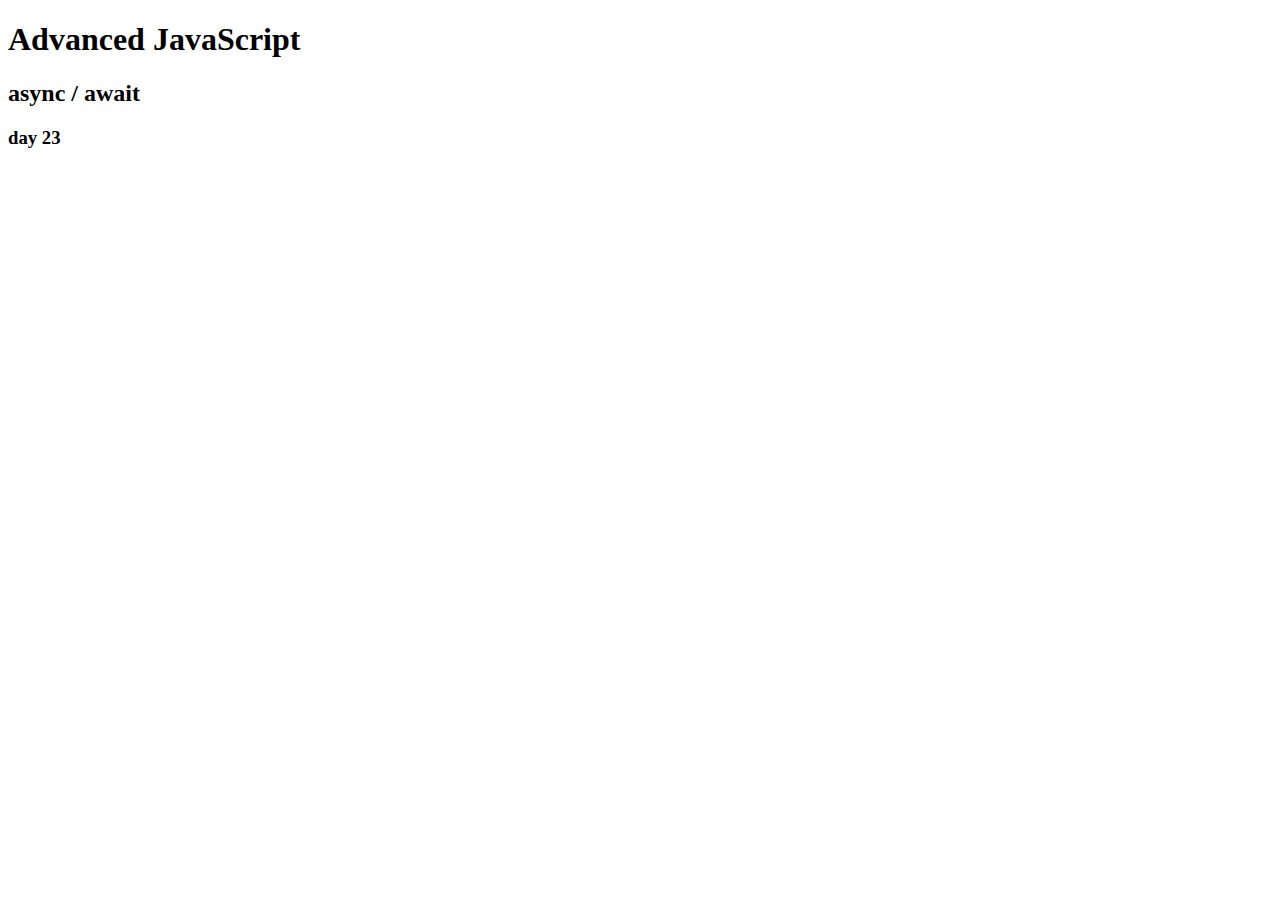
<file: Advanced javascript/day 23/index.html>
<!DOCTYPE html>
<html lang="en">
<head>
    <meta charset="UTF-8">
    <meta name="viewport" content="width=device-width, initial-scale=1.0">
    <title>Advanced javascript</title>
</head>
<body>
    <h1>Advanced JavaScript</h1>
    <h2> async / await </h2>
    <h3>day 23</h3>
    <script src="one.js"></script>
</body>
</html>
</file>
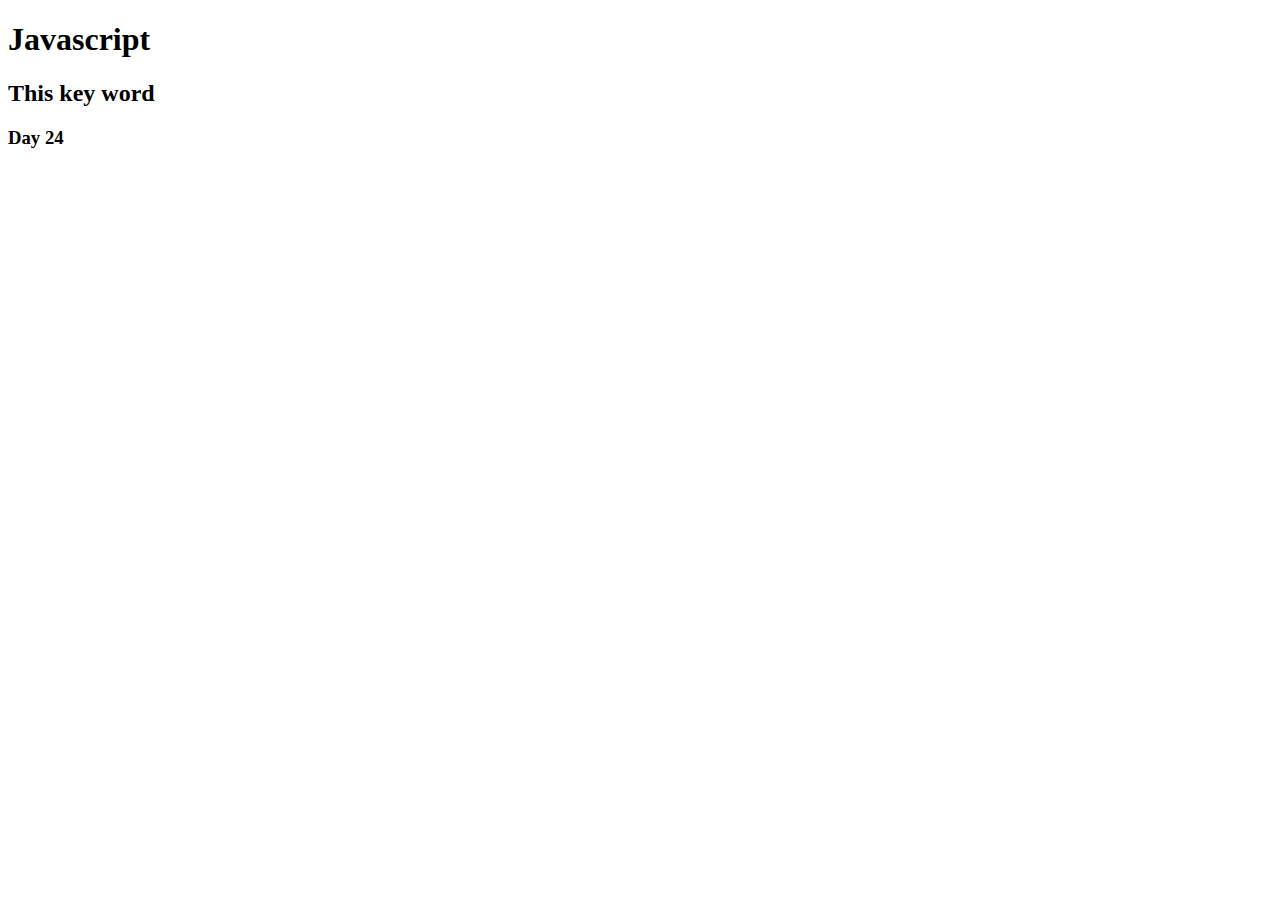
<file: Advanced javascript/day 24/index.html>
<!DOCTYPE html>
<html lang="en">
<head>
    <meta charset="UTF-8">
    <meta name="viewport" content="width=device-width, initial-scale=1.0">
    <title>This key word</title>
</head>
<body>
    <h1>Javascript</h1>
    <h2> This key word</h2>
    <h3>Day 24</h3>
   

   
    <script src="index.js"></script>
</body>
</html>
</file>
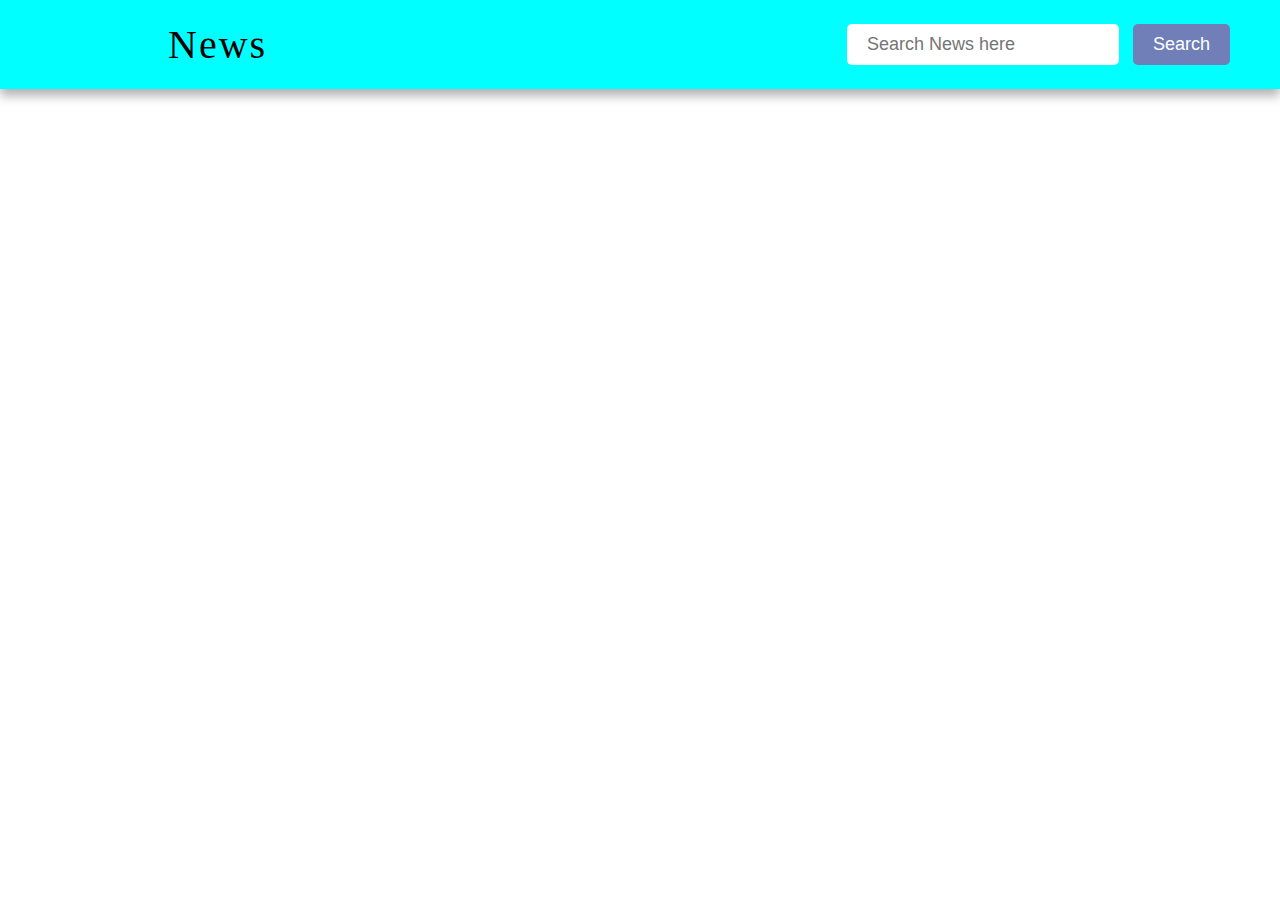
<file: Advanced javascript/News search App/index.html>
<!DOCTYPE html>
<html lang="en">
<head>
    <meta charset="UTF-8">
    <meta name="viewport" content="width=device-width, initial-scale=1.0">
    <title>News Api project</title>
    <link rel="stylesheet" href="style.css">
</head>
<body>

<nav>
    <div class="navbar obj-width">
        <a href="index.html" class="logo">News</a>
        <div class="search-container">
           <input type="text" name="" id="search-input" placeholder="Search News here"> 
           <button type="button" id = "search-button">Search</button>
        </div>
    </div>
</nav>
<main id="blog-container" class="obj-width">
    <!-- <div class="blog-post">
        <img src="placeholder.png"alt="placeholder 1">
        <h2>This is a title</h2>
        <p>Lorem ipsum dolor sit amet consectetur adipisicing elit. Id libero blanditiis nostrum corrupti aut assumenda nobis, ea pariatur sunt enim modi sed tempore qui ut tempora possimus distinctio laboriosam voluptate.</p>
    </div>
    <div class="blog-post">
        <img src="placeholder.png"alt="placeholder 1">
        <h2>This is a title</h2>
        <p>Lorem ipsum dolor sit amet consectetur adipisicing elit. Id libero blanditiis nostrum corrupti aut assumenda nobis, ea pariatur sunt enim modi sed tempore qui ut tempora possimus distinctio laboriosam voluptate.</p>
    </div>
    <div class="blog-post">
        <img src="placeholder.png"alt="placeholder 1">
        <h2>This is a title</h2>
        <p>Lorem ipsum dolor sit amet consectetur adipisicing elit. Id libero blanditiis nostrum corrupti aut assumenda nobis, ea pariatur sunt enim modi sed tempore qui ut tempora possimus distinctio laboriosam voluptate.</p>
    </div>
    <div class="blog-post">
        <img src="placeholder.png"alt="placeholder 1">
        <h2>This is a title</h2>
        <p>Lorem ipsum dolor sit amet consectetur adipisicing elit. Id libero blanditiis nostrum corrupti aut assumenda nobis, ea pariatur sunt enim modi sed tempore qui ut tempora possimus distinctio laboriosam voluptate.</p>
    </div> -->
</main> 

    <script src="app.js"></script>
</body>
</html>
</file>
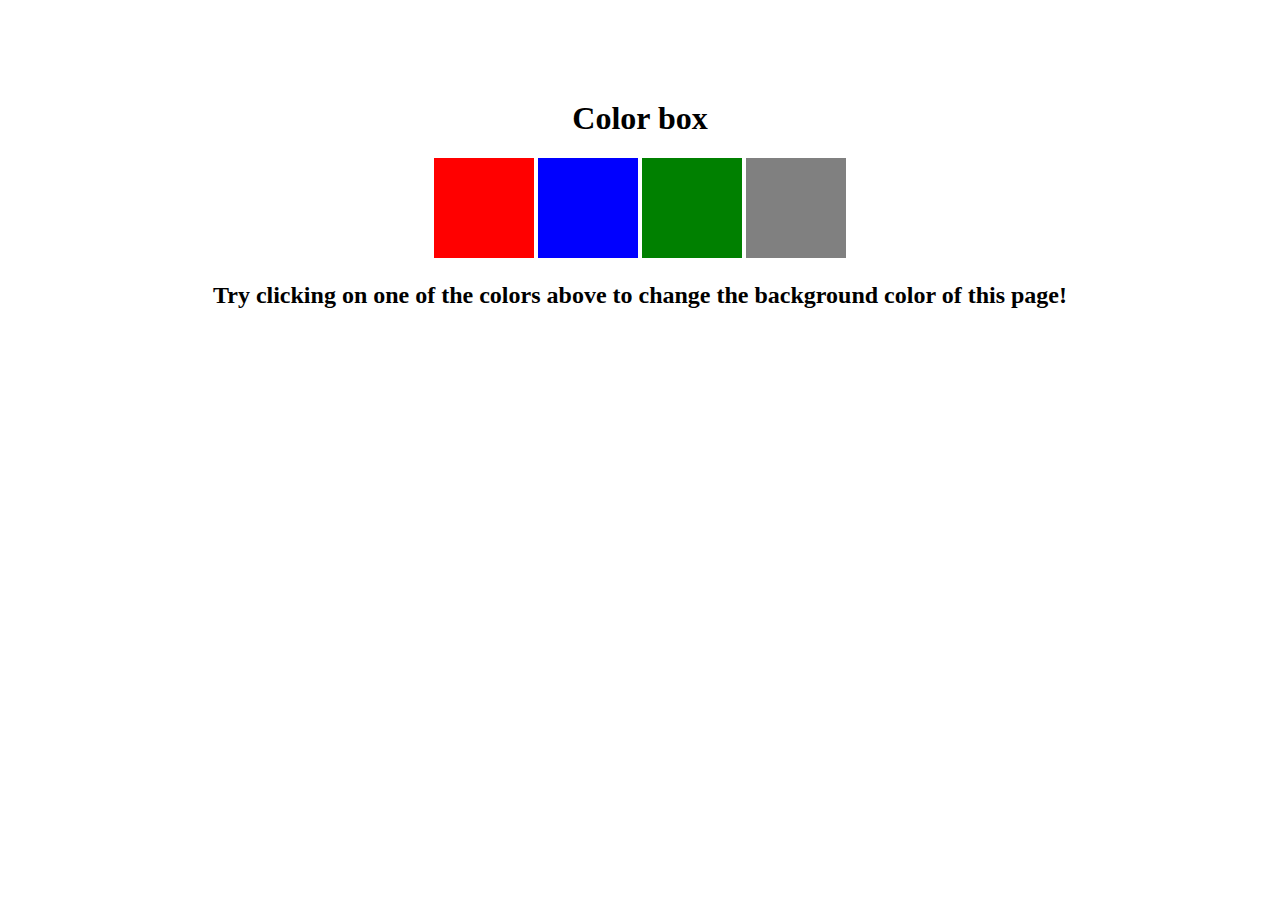
<file: Advanced javascript/project 1 colorchanger/index.html>
<!DOCTYPE html>
<html lang="en">
<head>
    <meta charset="UTF-8">
    <meta name="viewport" content="width=device-width, initial-scale=1.0">
    <title>Project 1  color changer</title>
    <link  rel="stylesheet" href="style.css">
</head>
    <div class="home">
        <h1>Color box</h1>  
    <div class="button" id = "red"></div>
    <div class="button" id = "blue"></div>
    <div class="button" id = "green"></div>
    <div class="button" id = "grey"></div>
    <h2> 
        Try clicking on one of the colors above to change the background color of this page! 
    </h2>
</div>
    <script src="one.js"></script>
</body>
</html>
</file>
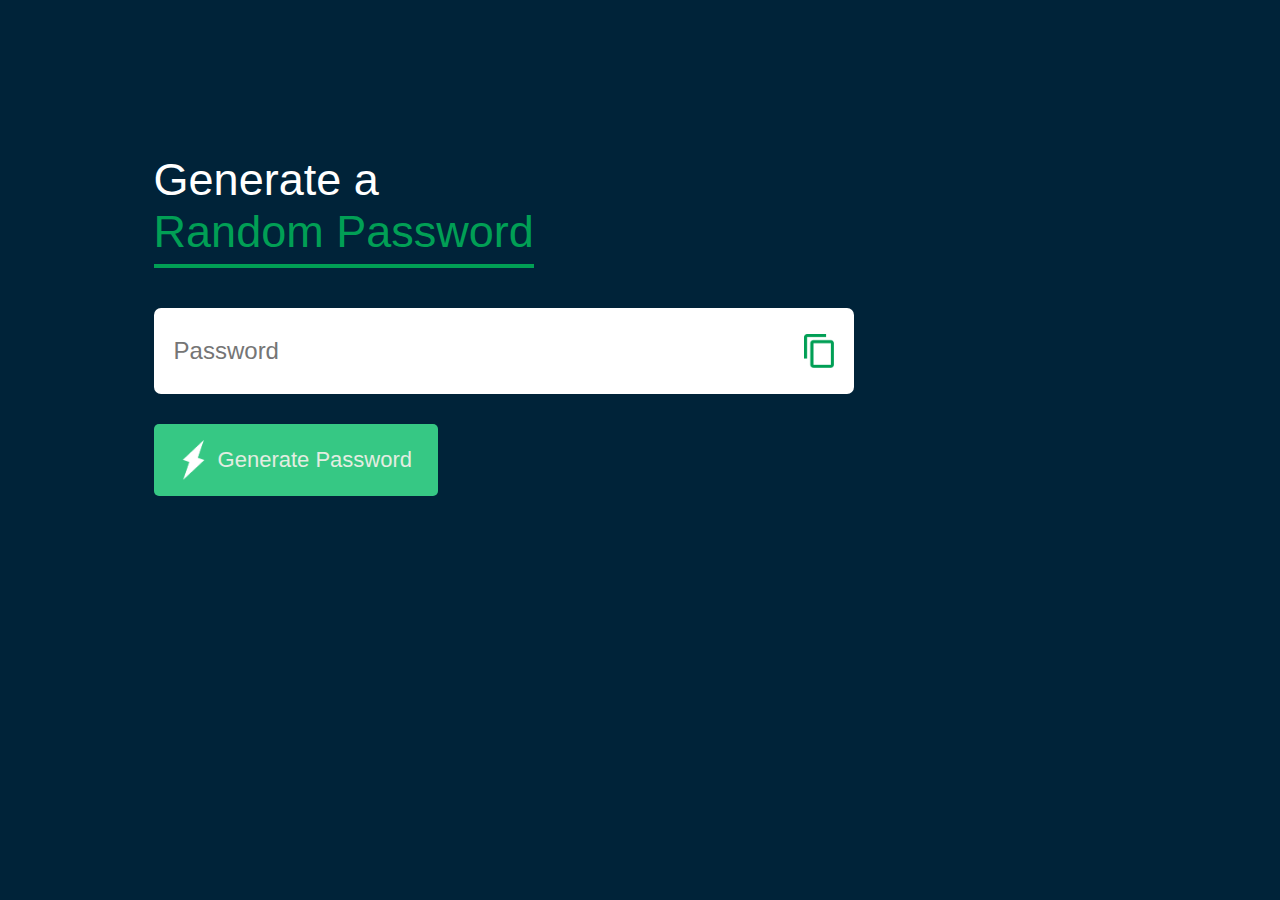
<file: Advanced javascript/Random password Generator/index.html>
<!DOCTYPE html>
<html lang="en">
<head>
    <meta charset="UTF-8">
    <meta name="viewport" content="width=device-width, initial-scale=1.0">
    <title>Random password Generator</title>
    <link rel="stylesheet" href="style.css">
</head>
<body>
   <div class="container">
    <h2> Generate a <br><span>Random Password</span></h2>
    <div class="display">
        <input type="text" id="password" placeholder="Password">
        <img src="images 4/copy.png">

    </div>
    <button onclick="createpassword()"><img src="images 4/generate.png" >Generate Password</button>
   </div> 
   <script src="script.js"></script>
</body>
</html>
</file>
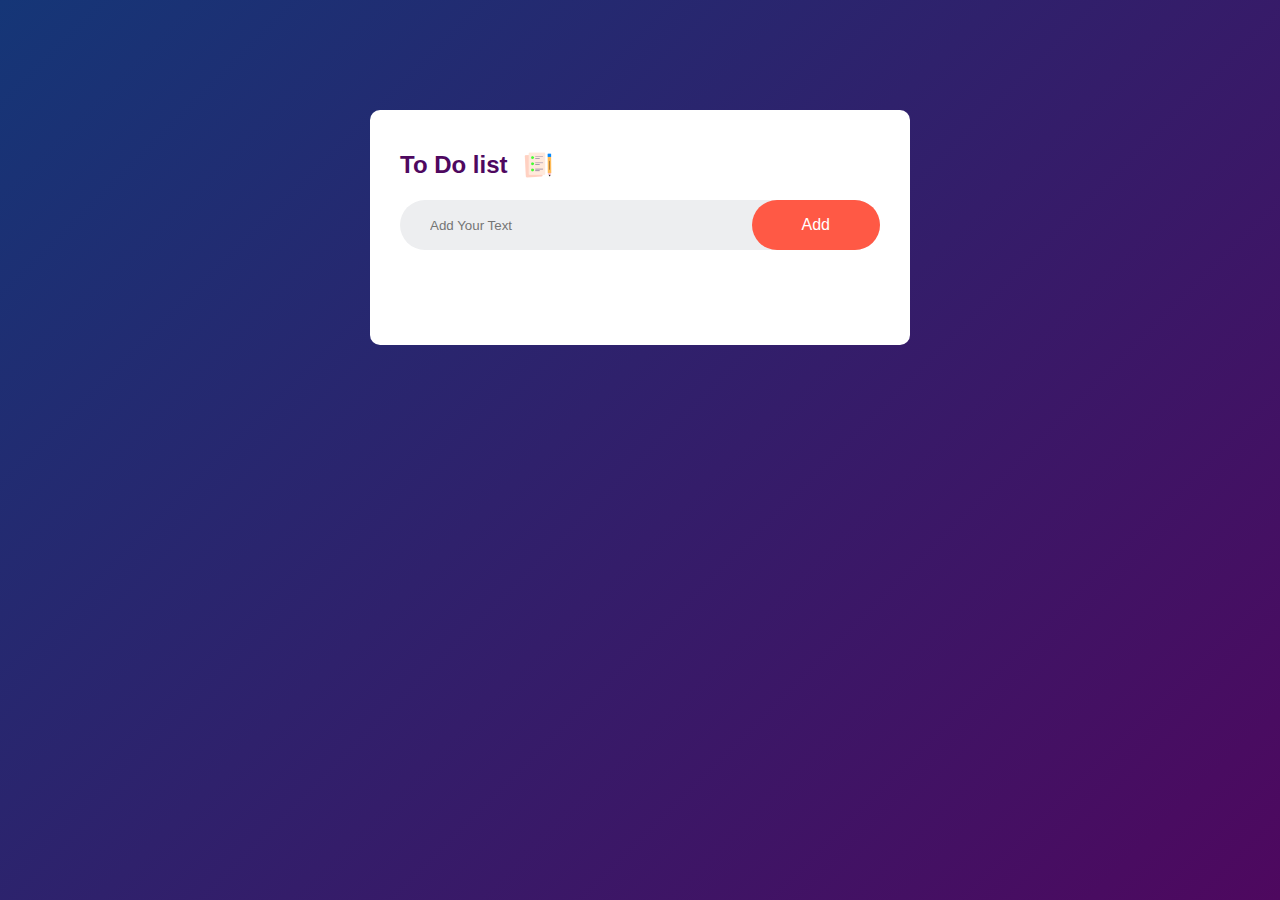
<file: Advanced javascript/To-do-list app/index.html>
<!DOCTYPE html>
<html lang="en">
<head>
    <meta charset="UTF-8">
    <meta name="viewport" content="width=device-width, initial-scale=1.0">
    <title>To Do App </title>
    <link rel="stylesheet" href="style.css">
</head>
<body>
    <div class="container">
        <div class="todo-app">
            <h2>To Do list <img src="images 3/icon.png"></h2>
            <div class="row">
                <input type="text" id = "input-box" placeholder="Add Your Text">
                <button onclick= "addTask()">Add</button>
            </div>
            <ul  id="list-container">
                <!-- <li class="checked">Task 1</li>
                <li>Task 2</li>
                <li>Task 3</li> -->
            </ul>
            </div>

    </div>
    <script src="script.js"></script>
</body>
</html>
</file>
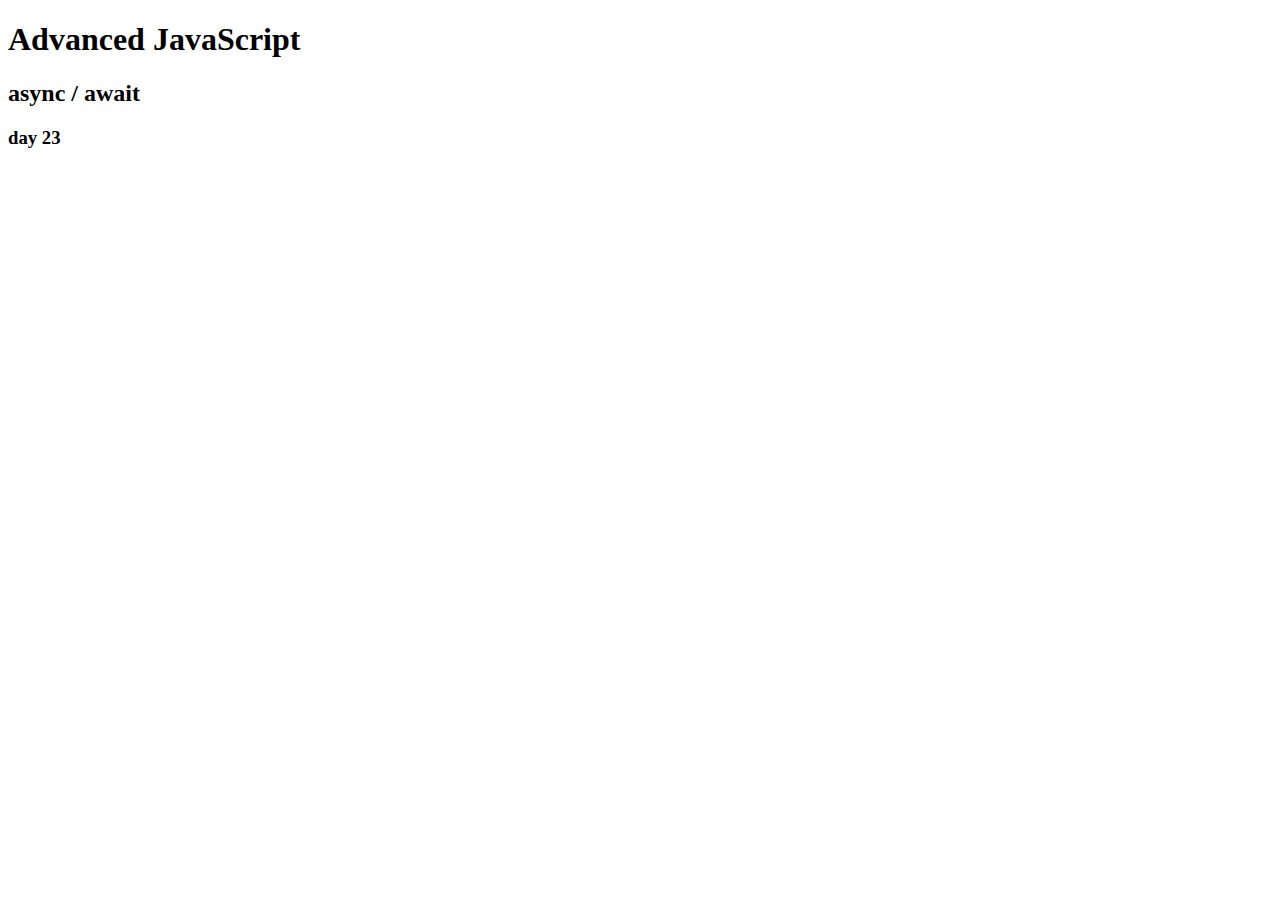
<file: Advanced javascript/ day 23 async/await/index.html>
<!DOCTYPE html>
<html lang="en">
<head>
    <meta charset="UTF-8">
    <meta name="viewport" content="width=device-width, initial-scale=1.0">
    <title>Advanced javascript</title>
</head>
<body>
    <h1>Advanced JavaScript</h1>
    <h2> async / await </h2>
    <h3>day 23</h3>
    <script src="promise_api.js"></script>
</body>
</html>
</file>
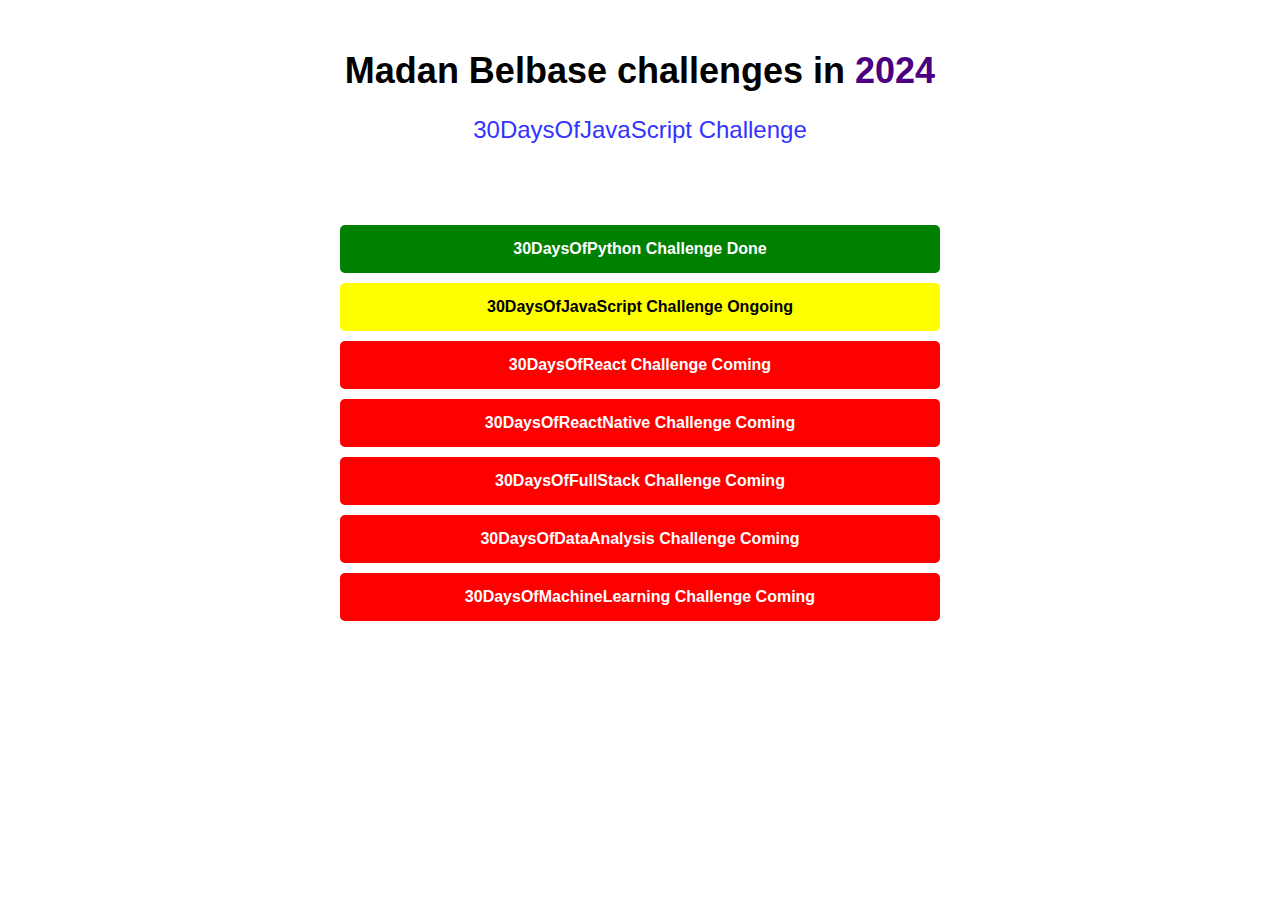
<file: Advanced javascript/day 24 dom day 1/Exercise /index.html>
<!DOCTYPE html>
<html lang="en">
<head>
    <meta charset="UTF-8">
    <meta name="viewport" content="width=device-width, initial-scale=1.0">
    <title>Document</title>
    <link rel="stylesheet", href="style.css">
</head>
<body>
    <h1>Madan Belbase challenges in <span class="year">2024</span></h1>
    <a href="#">30DaysOfJavaScript Challenge</a>
    <div class="date" id="dateTime">october 7, 2024 10:53:11</div>

    <ul class="challenge-list">
        <li class="challenge done">30DaysOfPython Challenge Done</li>
        <li class="challenge ongoing">30DaysOfJavaScript Challenge Ongoing</li>
        <li class="challenge coming">30DaysOfReact Challenge Coming</li>
        <li class="challenge coming">30DaysOfReactNative Challenge Coming</li>
        <li class="challenge coming">30DaysOfFullStack Challenge Coming</li>
        <li class="challenge coming">30DaysOfDataAnalysis Challenge Coming</li>
        <li class="challenge coming">30DaysOfMachineLearning Challenge Coming</li>
    </ul>
    <script src="dom.js"></script>
</body>
</html>
</file>
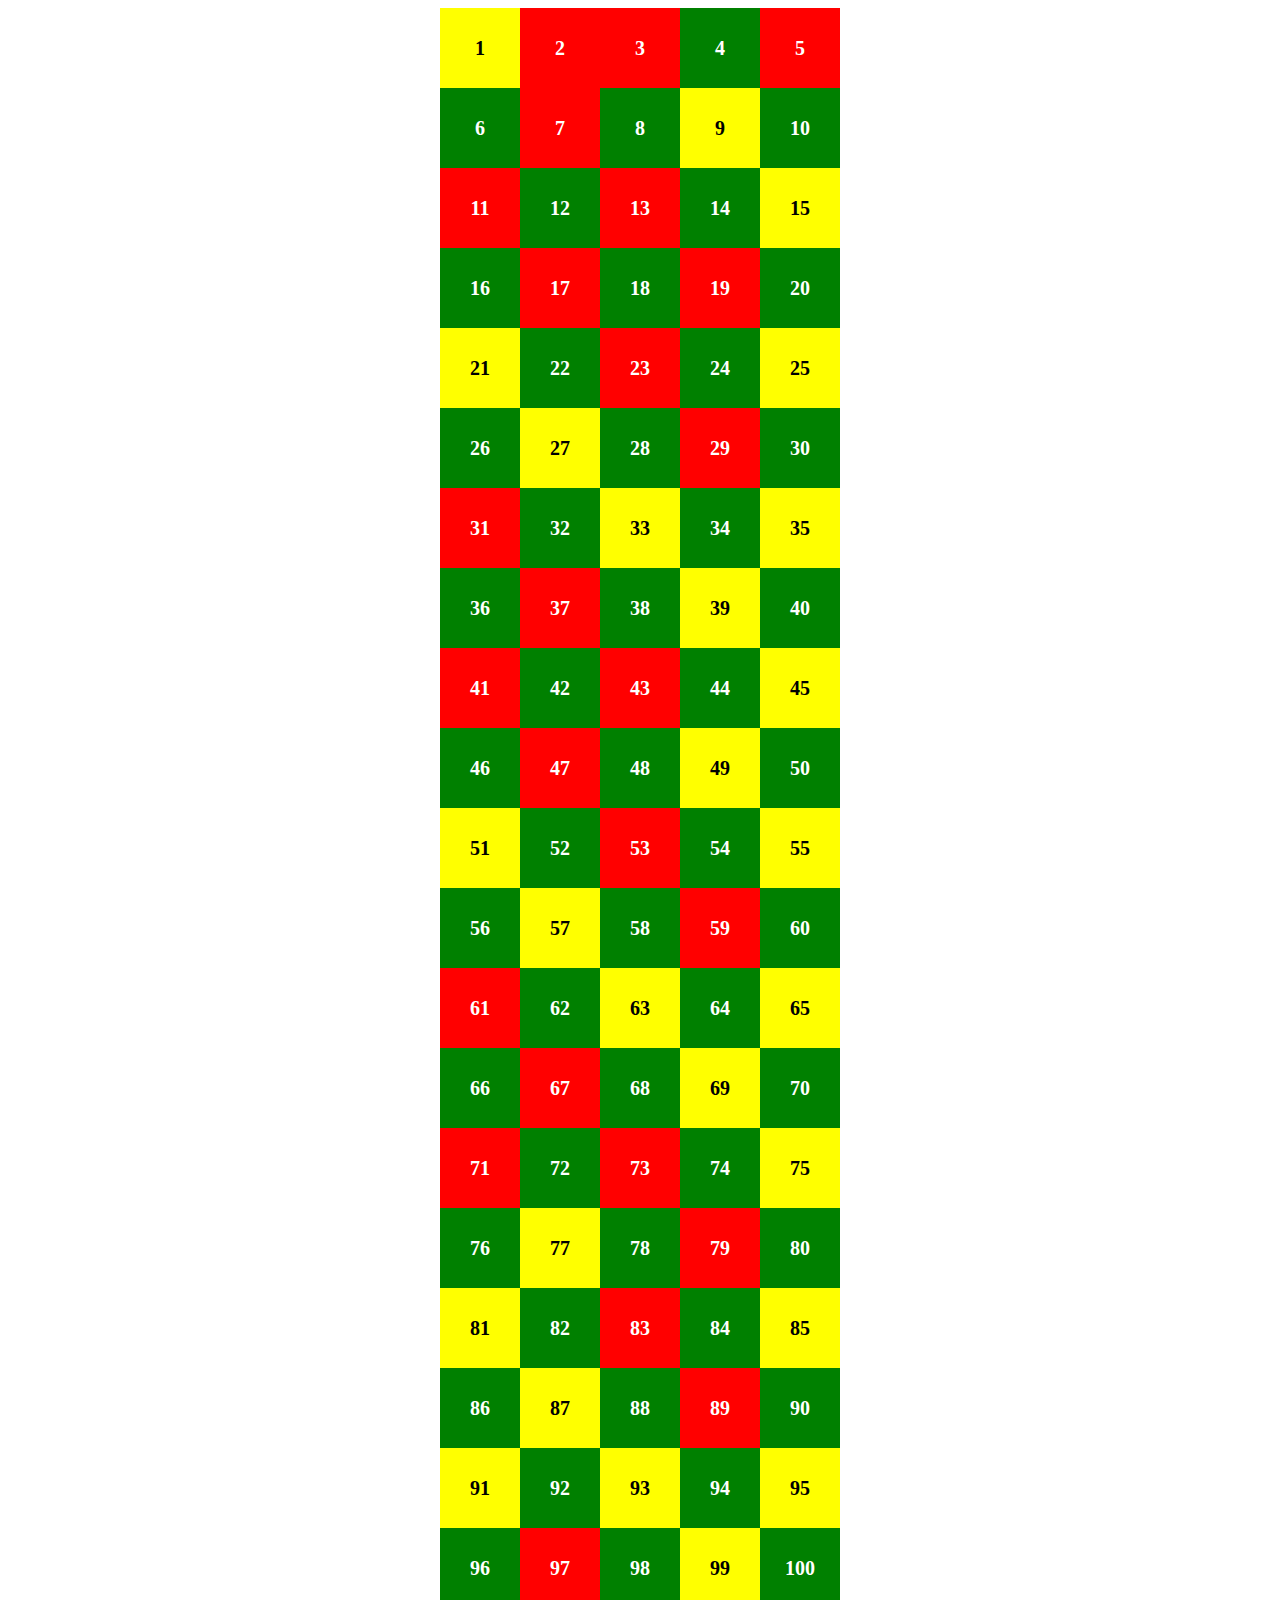
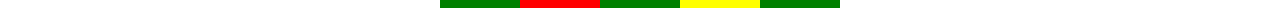
<file: Advanced javascript/day 25 dom day 2/Exercise 1/index.htm>
<!DOCTYPE html>
<html>

<head>
    <title>Document Object Model:30 Days Of JavaScript</title>
</head>

<link  href="style2.css" rel="stylesheet">

<body>
<div id = "container"></div>
<script src="dom2.js"></script>
</body>

</html>
</file>
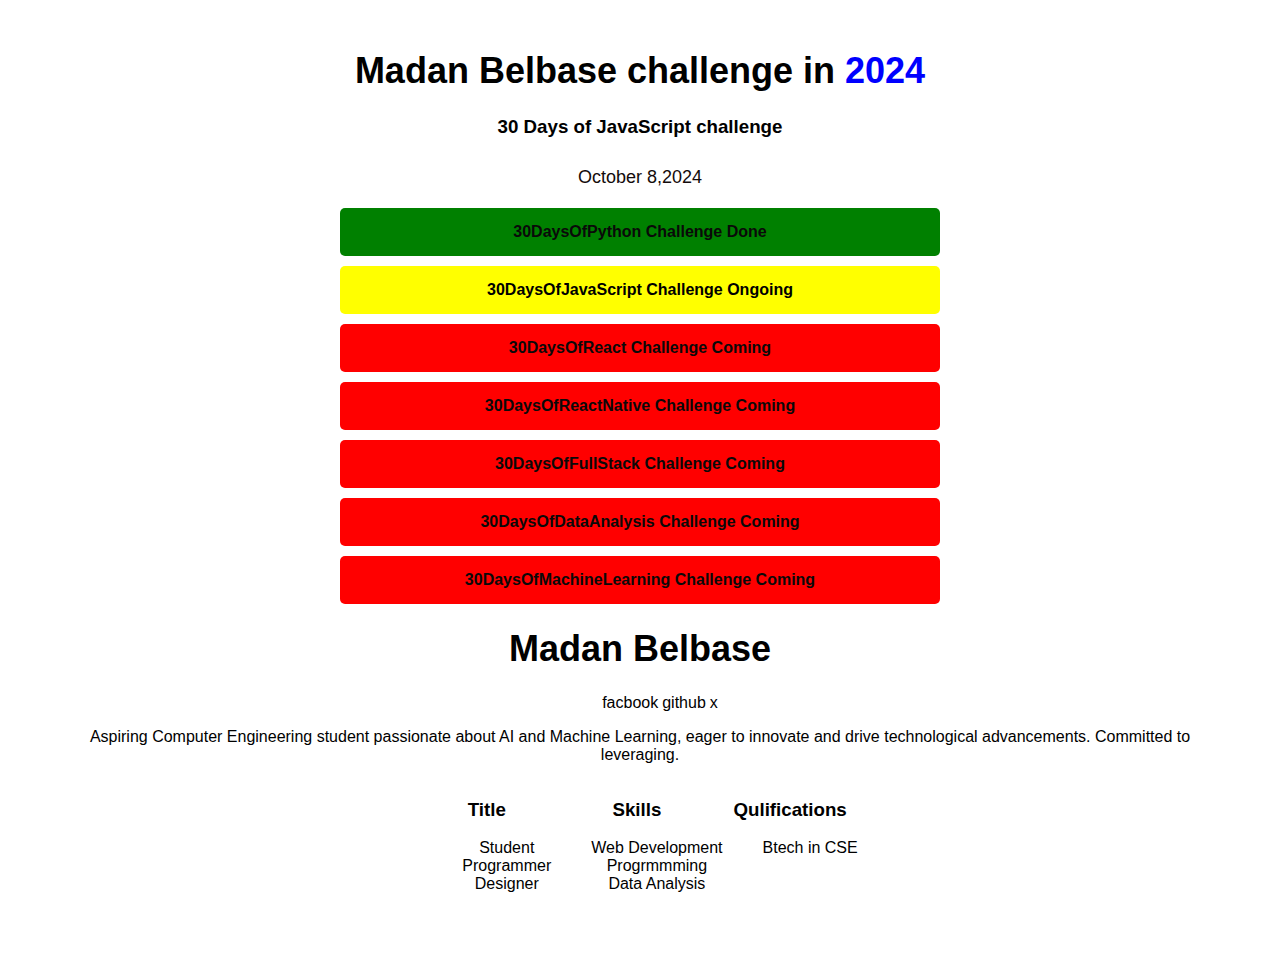
<file: Advanced javascript/day 25 dom day 2/Exercise 2/index.html>
<!DOCTYPE html>
<html lang="en">
  <head>
    <meta charset="UTF-8" />
    <meta name="viewport" content="width=device-width, initial-scale=1.0" />
    <title>Mini project</title>
    <link rel="stylesheet" href="style.css" />
  </head>
  <body>
    <h1>Madan Belbase challenge in <span class="year">2024</span></h1>
    <h3>30 Days of JavaScript challenge</h3>
    <div class="date" id ="dateTime">October 8,2024</div>
    <ul class="challenge-list">
      <li class="challenge done" >30DaysOfPython Challenge Done</li>
      <li class="challenge ongoing">30DaysOfJavaScript Challenge Ongoing</li>
      <li class="challenge coming">30DaysOfReact Challenge Coming</li>
      <li class="challenge coming">30DaysOfReactNative Challenge Coming</li>
      <li class="challenge coming">30DaysOfFullStack Challenge Coming</li>
      <li class="challenge coming">30DaysOfDataAnalysis Challenge Coming</li>
      <li class="challenge coming">30DaysOfMachineLearning Challenge Coming</li>
    </ul>

    <div class="section2">
      <h1>Madan Belbase</h1>
      <ul class="social-media">
        <li>facbook</li>
        <li>github</li>
        <li>x</li>
      </ul>
      <p>
        Aspiring Computer Engineering student passionate about AI and Machine
        Learning, eager to innovate and drive technological advancements.
        Committed to leveraging.
      </p>
    </div>
    <div class="last-section">
      <div class="div1">
        <h3>Title</h3>
        <ul class="title">
          <li>Student</li>
          <li>Programmer</li>
          <li>Designer</li>
        </ul>
      </div>

      <div class="div2">
        <h3>Skills</h3>
        <ul class="skills">
          <li>Web Development</li>
          <li>Progrmmming</li>
          <li>Data Analysis</li>
        </ul>
      </div>

      <div class="div3">
        <h3>Qulifications</h3>
        <ul class="qulifications">
          <li>Btech in CSE</li>
        </ul>
      </div>

      <div class="keywords"></div>
    </div>
   <script src="script.js"></script>
  </body>
</html>
</file>
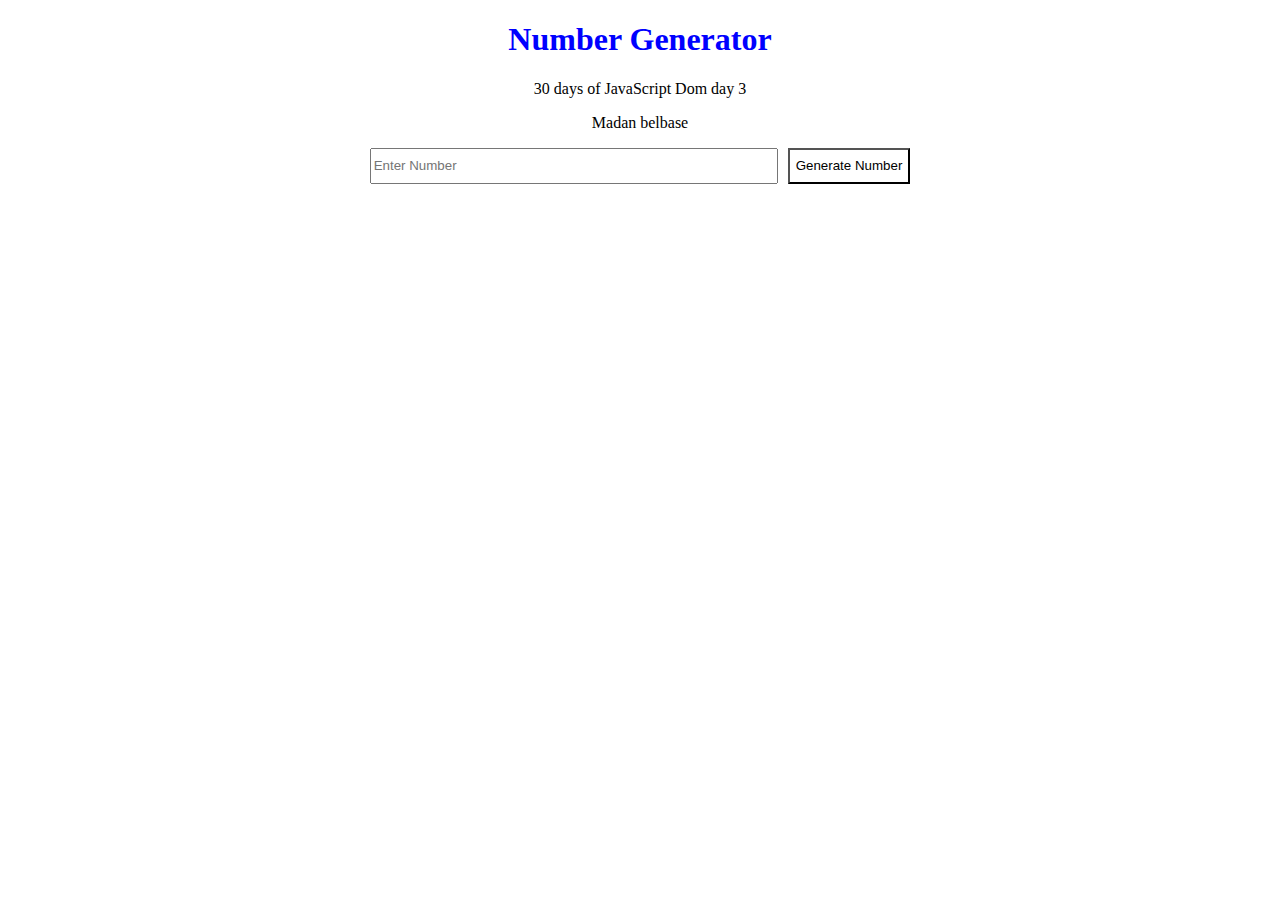
<file: Advanced javascript/day 26/Exercise 1/index.htm>
<!DOCTYPE html>
<html lang="en">
<head>
    <meta charset="UTF-8">
    <meta name="viewport" content="width=device-width, initial-scale=1.0">
    <title>Excrise 1  addEventListener</title>
    <link rel="stylesheet" href="one.css">
</head>
<body>
    <h1>Number Generator</h1>
    <p>30 days of  JavaScript Dom day 3</p>
    <p>Madan belbase</p>
<div class="section-1">
    <input type="number" id="numberInput" name="numberInput" min="1" placeholder="Enter Number ">
    <button  onclick="clickMe()" id="number-container"> Generate Number</button>
</div>
<script  src="two.js"></script>
</body>
</html>
</file>
<file: Advanced javascript/News search App/style.css>
*{
    padding: 0;
    margin: 0;
    box-sizing: border-box;
}
body{
    position: relative;

    
    }
/* global css */
.obj-width{
    max-width: 1200px;
    margin: auto;
}


nav {
    background-color: aqua;
    box-shadow: 0 7px 10px rgba(0, 0, 0, 0.3);
}
.navbar{
    display: flex;
    justify-content: space-between;
    align-items: center;
    padding: 1.3rem 0;
}
.navbar .logo
{
    color: #0b0202;
    font-size: 2.5rem;
    text-decoration: none;
    letter-spacing: 2px;
    margin-left: 8rem;
}
#search-input
{
    max-width: 400px;
    padding: 10px 20px;
    border: none;
    border-radius: 5px;
    font-size: 18px;
    color: #333;
}

#search-button
{
    padding: 10px 20px;
    background-color: #707fb7;
    color: #fff;
    border: none;
    border-radius: 5px;
    margin-left: 10px;
    font-size: 18px;
    margin-right: 10px;
}
#blog-container{
    padding: 3rem 0;
    display: flex;
    justify-content: flex-start;
    align-items: flex-start;
    flex-wrap: wrap;
}
.blog-post {
    width: 280px;
    border: 1px solid  #2d4c50;
    border-radius: 10px;
    cursor: pointer;
    padding: 1rem;
    margin: 1rem;
}
.blog-post:hover{
    box-shadow: 4px 4px 10px rgba(0, 0, 0, 0.1);
}

.blog-post img{
    width: 100%;
    height: 280px;
    object-fit: cover;
    border-radius: 10px 10px 0 0;
    margin-bottom: 1rem;
}

.blog-post h2{
    color: #141414;
    font-size: 1.7rem;
    font-size: 500;
}
.blog-post p{
    color: #333;
    padding-top: 0.8rem;
    font-size: 1.2rem;
    margin-bottom: 1rem;
    }

@media(max-width:590px){
     nav {
        padding: 0 20px;
     }
    
    
    .navbar .logo{
        font-size: 1.8rem;
    }
    #search-input{
        width: 150px;
        padding: 10px 10px;

    }
    .blog-post
    {
        width: 100%;
    }
}
</file>
<file: Advanced javascript/project 1 colorchanger/style.css>
.home{
    margin: 100px auto 100px;
    width: 80%;
    text-align: center;
}
.button
{
    width: 100px;
    height: 100px;
    border-color: aquamarine;
    border-radius:  2px solid black;
    display: inline-block;
}
#red{
    background-color: red;
}
#blue
{
background-color: blue;
}
#green
{
background-color: green;
}
#grey
{
background-color: grey;
}
</file>
<file: Advanced javascript/Random password Generator/style.css>
*{
    margin: 0;
    padding: 0;
    font-family: 'poppins',sans-serif;
    box-sizing: border-box;
}
body {
    background: #002339;
    color: #fff;
}
.container
{
   margin: 12%; 
   width: 90%;
   max-width: 700px;
}
.display{
    width: 100%;
   margin-top: 50px;
   margin-bottom: 30px;
   background: #fff;
   color: #333;
   display: flex;
   align-items: center;
   justify-content: space-between;
   padding: 26px 20px;
   border-radius: 7px;


}
.container h2 {
    font-weight: 500;
    font-size: 45px;

}
.container h2 span{
    color: #019f55;
    border-bottom: 4px solid #019f55;
    padding-bottom: 7px;
}
.display img {
    width: 30px;
    cursor: pointer;
}
.display input {
    border: 0;
    outline: 0;
    font-size: 24px;
}
.container button img {
    width: 28px;
    margin-right: 10px;

}
.container button{
    border: 0;
    outline: 0;
    background: #36c884;
    color: #e3ede1;
    font-size: 22px;
    font-weight: 300;
    display: flex;
    align-items: center;
    justify-content: center;
    padding: 16px 26px;
    border-radius: 5px;
    cursor: pointer;




}
</file>
<file: Advanced javascript/To-do-list app/style.css>
* {
  margin: 0;
  padding: 0;
  font-family: "poppins", sans-serif;
  box-sizing: border-box;
}
.container{
    width: 100%;
    min-height: 100vh;
    background: linear-gradient(135deg,#153677,#4e085f);
    padding: 10px;
}
.todo-app
{
    width: 100%;
    max-width: 540px;
    background: #fff;
    margin: 100px auto 20px;
    border-radius: 10px;
    padding: 40px 30px 70px;
}
.todo-app h2 {
    color: #4e085f;
    display: flex;
    align-items: center;
    margin-bottom: 20px;


}
.todo-app h2 img {
    width: 30px;
    margin-left: 15px;
}
.row
{
    display: flex;
    align-items: center;
    justify-content: space-between;
    background: #edeef0;
    padding-left: 20px;
   border-radius: 30px;
   margin-bottom: 25px;
}

input{
    flex: 1;
    border: none;
    outline: none;
    background: transparent;
    padding: 10px;
    font-weight: 14px;
}

button{
    border: none;
    outline: none;
    padding: 16px 50px;
    background: #ff5945;
    color: #fff;
    font-size: 16px;
    cursor: pointer;
    border-radius: 40px;


}
ul li {
    list-style: none;
    font-size: 17px;
    padding: 12px 8px 12px 50px;
    user-select: none;
    cursor: pointer;
    position: relative;

}
ul li::before{
    content: '';
    position: absolute;
    height: 28px;
    width: 28px;
    border-radius: 50%;
    background-image: url("images 3/unchecked.png");
    background-size: cover;
    background-position: center;
    top: 12px;
    left: 8px;


}
ul li.checked {
    color: #555;
    text-decoration: line-through;

}
ul li.checked::before{
    background-image: url("images 3/checked.png");
}
ul li span {
    position: absolute;
    right: 0;
    top: 5px;
    width: 40px;
    height: 40px;
    font-size: 22px;
    color: #555;
    line-height: 40px;
    text-align: center;
    border-radius: 50%;
}
ul li span:hover{
    background-color: #edeef0;


}
</file>
<file: Advanced javascript/day 24 dom day 1/Exercise /style.css>
body {
    font-family: Arial, sans-serif;
    text-align: center;
    margin: 50px;
}

h1 {
    font-size: 36px;
}

.year {
    color: #4B0082; /* Initial color */
}

a {
    font-size: 24px;
    color: #3333FF; /* Dark blue */
    text-decoration: none;
}

.date {
    margin: 20px 0;
    font-size: 18px;
    color: white;
    padding: 10px;
    border-radius: 5px;
}

.challenge-list {
    max-width: 600px;
    margin: 0 auto;
    padding: 0;
    list-style-type: none;
}

.challenge {
    margin: 10px 0;
    padding: 15px;
    color: white;
    font-weight: bold;
    border-radius: 5px;
}
</file>
<file: Advanced javascript/day 25 dom day 2/Exercise 1/style2.css>
/* Basic CSS for container and boxes */
        #container {
            display: grid;
            grid-template-columns: repeat(5, 0fr);
             /* 5 columns layout */
             justify-content: center;
    
        }

        .box {
            width: 80px;
            height: 80px;
            display: flex;
            justify-content: center;
            align-items: center;
            font-size: 20px;
            font-weight: bold;
            color: white;
        }

        /* Color styles for different number types */
        .even {
            background-color: green;
        }

        .odd {
            background-color: yellow;
            color: black; /* Ensure the text is readable on yellow */
        }

        .prime {
            background-color: red;
        }
</file>
<file: Advanced javascript/day 25 dom day 2/Exercise 2/style.css>
body {
  font-family: Arial, sans-serif;
  text-align: center;
  margin: 50px;
}

h1 {
  font-size: 36px;
}
.year {
  color: blue;
}
.date {
  margin: 0 auto;
  font-size: 18px;
  color: rgb(20, 11, 11);
  padding: 10px;
  border-radius: 5px;
  max-width: 580px; 
}

.challenge-list {
 max-width: 600px; 
  margin: 0 auto;
  padding: 0;
  list-style-type: none;
}

.challenge {
  margin: 10px 0;
  padding: 15px;
  color: rgb(10, 9, 9);
  font-weight: bold;
  border-radius: 5px;
}
.section2 {
  justify-content: center;
  text-align: center;
}
.social-media {
  justify-content: center;
  list-style-type: none;
  display: flex;
  gap: 4px;
}
.last-section {
  display: flex;
  justify-content: center;
  text-align: center;
}
.title {
  list-style-type: none;
}
.skills {
  list-style-type: none;
}
.qulifications {
  list-style-type: none;
}
</file>
<file: Advanced javascript/day 26/Exercise 1/one.css>
body{
    padding: 0;
    margin: 0;
    font-family: 'Times New Roman', Times, serif;
}

h1 {
    display: flex;
    justify-content: center;
    color: blue;
}
p{
    display: flex;
    justify-content: center;

}
.section-1
{
    display: flex;
    justify-content: center;
    
      
}
#numberInput{
    height: 30px;
    width: 400px;
    margin-right: 10px;

}
#number-container{
background-color: #fff;
}
.number-box {
    display: inline-block;
    margin: 5px;
    padding: 10px;
    font-size: 20px;
    color: white;
    border-radius: 5px;
    width: 40px;
    text-align: center;
  }
  .even {
    background-color: lightblue;
  }
  .odd {
    background-color: lightcoral;
  }
  .prime {
    background-color: lightgreen;
  }
</file>
